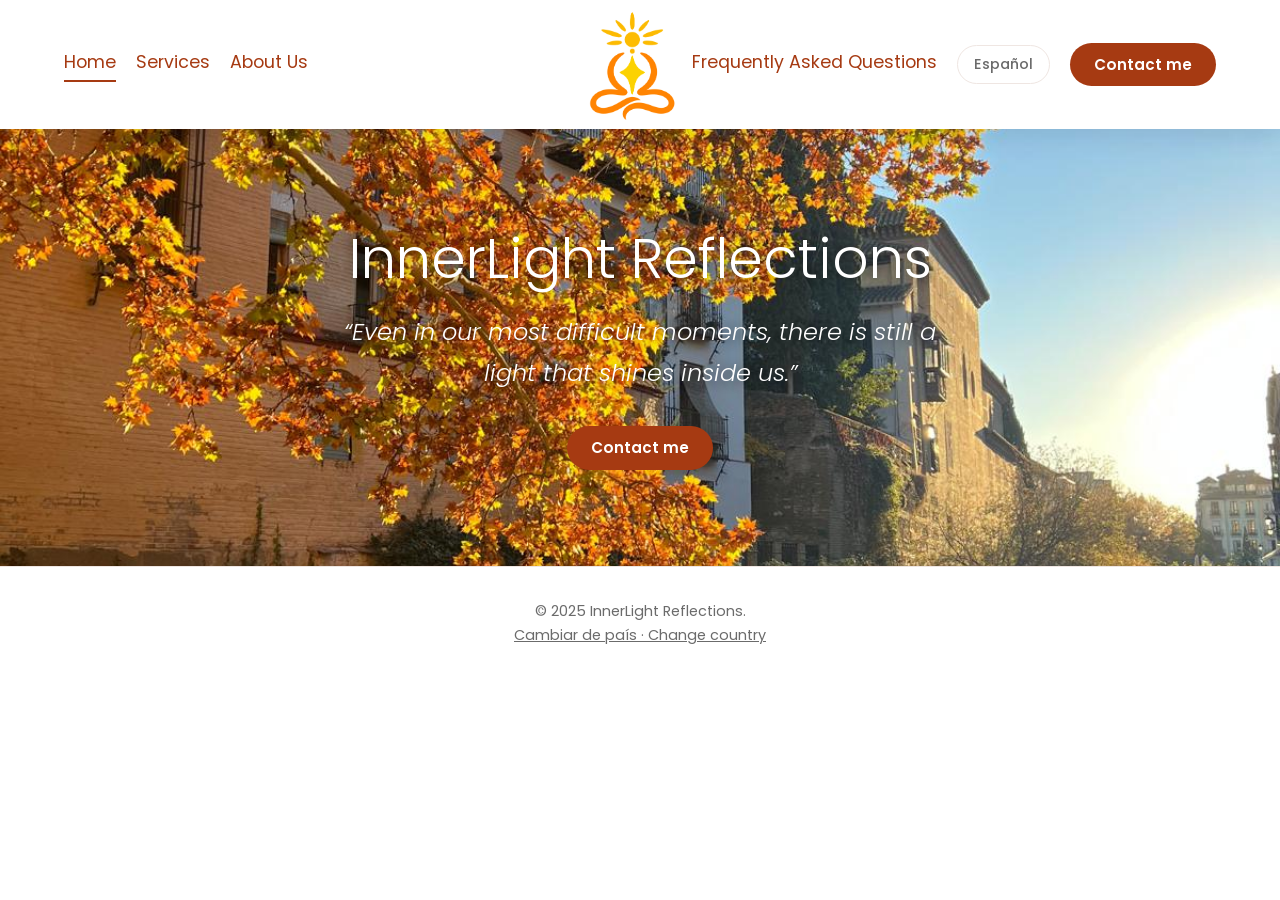
<file: España/index.html>
<!DOCTYPE html>
<html lang="es">
<head>
  <meta charset="UTF-8" />
  <meta name="viewport" content="width=device-width, initial-scale=1.0" />
  <title>Inicio - InnerLight Reflections</title>

  <link rel="icon" type="image/png" href="../img/Logo_kristine.png">
  <link rel="preconnect" href="https://fonts.googleapis.com">
  <link rel="preconnect" href="https://fonts.gstatic.com" crossorigin>
  <link href="https://fonts.googleapis.com/css2?family=Poppins:ital,wght@0,300;0,400;0,500;0,600;1,300&display=swap" rel="stylesheet">
  <link rel="stylesheet" href="../Estilo.css" />

  <script src="../Animaciones.js" defer></script>
  <script src="../idiomas.js" defer></script>
</head>

<body>

<!-- Cabecera (igual en todas las páginas): menú a la izquierda, logo en el centro, acciones a la derecha -->
<header class="site-header">
  <div class="header-grid">
    <a class="logo" href="index.html">
      <img src="../img/Logo_kristine.png" alt="InnerLight Reflections Logo" />
    </a>

    <!-- Botón de tres barras (solo se ve en móvil y tablet) -->
    <button type="button" class="menu-toggle" aria-label="Abrir menú" aria-expanded="false" aria-controls="menu-panel">
      <span></span><span></span><span></span>
    </button>

    <!-- Menú: en ordenador va en la cabecera; en móvil es un panel que se desliza desde la derecha -->
    <div class="menu-panel" id="menu-panel">
      <nav class="nav nav-left">
      <a href="index.html" aria-current="page" data-key="navInicio">Inicio</a>
      <a href="servicios.html" data-key="navServ">Servicios</a>
      <a href="nosotros.html" data-key="navEquipo">Nuestro Equipo</a>
    </nav>

      <nav class="nav nav-right">
      <a href="preguntas.html" data-key="navPreguntas">Preguntas Frecuentes</a>
      <button type="button" id="lang-toggle" class="btn-idioma">English</button>
      <a href="contacto.html" class="btn" data-key="heroBoton">Ponte en contacto</a>
    </nav>
    </div>
    <div class="menu-overlay"></div>
  </div>
</header>

<!-- Portada -->
<section class="hero-banner" style="background-image: url('../img/fondo8.jpeg');">
  <div class="container">
    <h1 data-key="heroTitulo">InnerLight Reflections</h1>
    <p class="frase" data-key="heroFrase">“Incluso en nuestros momentos más difíciles, aún hay una luz que brilla dentro de nosotros.”</p>
    <a href="contacto.html" class="btn" data-key="heroBoton">Ponte en contacto</a>
  </div>
</section>


<footer>
  <p data-key="footer">© 2025 InnerLight Reflections.</p>
  <p><a href="../index.html">Cambiar de país · Change country</a></p>
</footer>

</body>
</html>
</file>
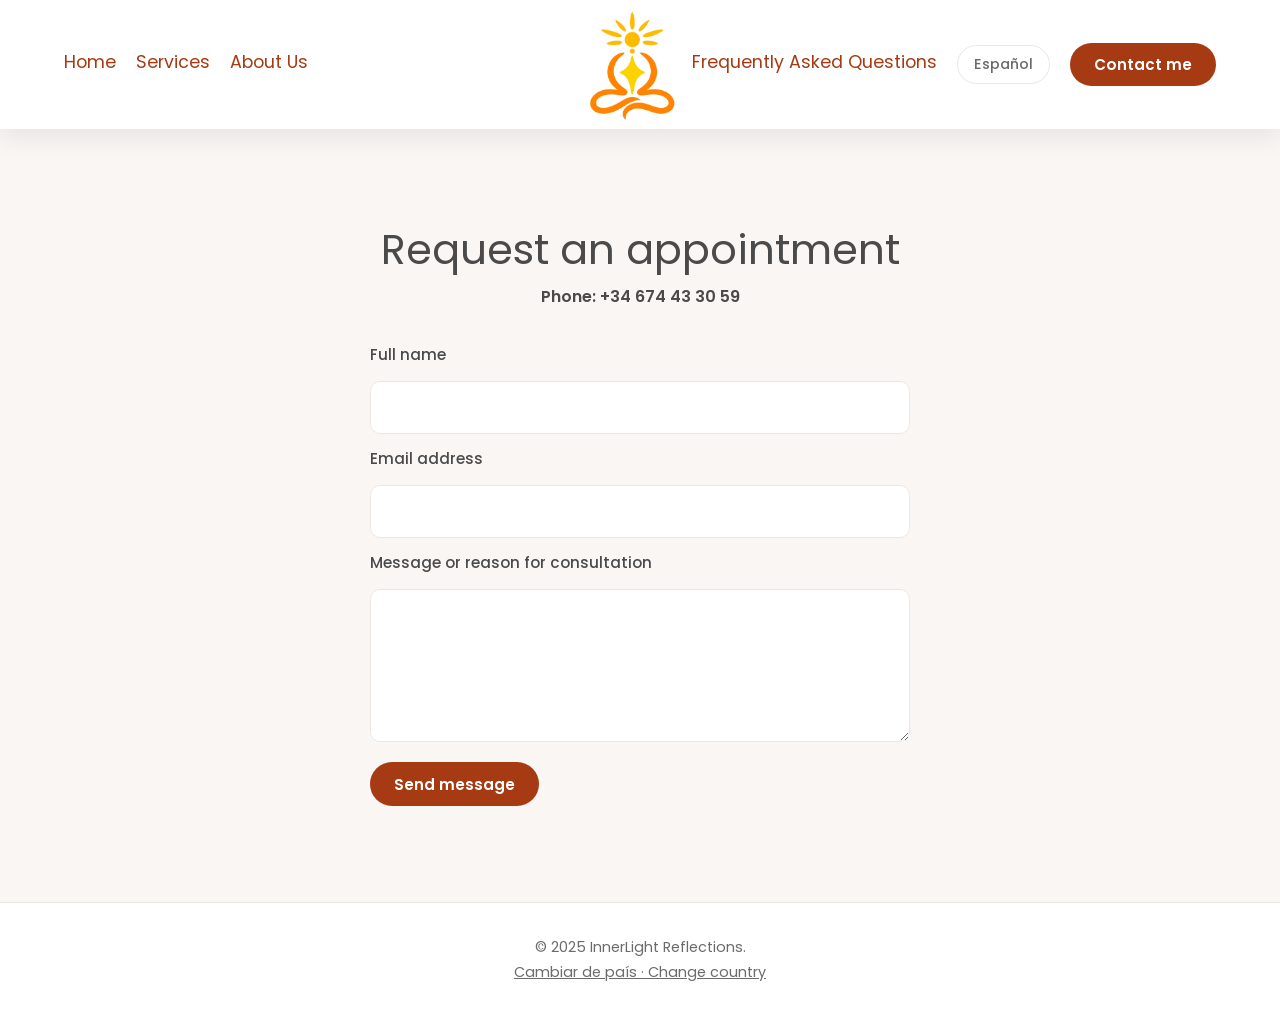
<file: España/contacto.html>
<!DOCTYPE html>
<html lang="es">
<head>
  <meta charset="UTF-8" />
  <meta name="viewport" content="width=device-width, initial-scale=1.0" />
  <title>Contacto - InnerLight Reflections</title>

  <link rel="icon" type="image/png" href="../img/Logo_kristine.png">
  <link rel="preconnect" href="https://fonts.googleapis.com">
  <link rel="preconnect" href="https://fonts.gstatic.com" crossorigin>
  <link href="https://fonts.googleapis.com/css2?family=Poppins:ital,wght@0,300;0,400;0,500;0,600;1,300&display=swap" rel="stylesheet">
  <link rel="stylesheet" href="../Estilo.css" />

  <script src="../Animaciones.js" defer></script>
  <script src="../idiomas.js" defer></script>
</head>

<body>

<!-- Cabecera (igual en todas las páginas): menú a la izquierda, logo en el centro, acciones a la derecha -->
<header class="site-header">
  <div class="header-grid">
    <a class="logo" href="index.html">
      <img src="../img/Logo_kristine.png" alt="InnerLight Reflections Logo" />
    </a>

    <!-- Botón de tres barras (solo se ve en móvil y tablet) -->
    <button type="button" class="menu-toggle" aria-label="Abrir menú" aria-expanded="false" aria-controls="menu-panel">
      <span></span><span></span><span></span>
    </button>

    <!-- Menú: en ordenador va en la cabecera; en móvil es un panel que se desliza desde la derecha -->
    <div class="menu-panel" id="menu-panel">
      <nav class="nav nav-left">
      <a href="index.html" data-key="navInicio">Inicio</a>
      <a href="servicios.html" data-key="navServ">Servicios</a>
      <a href="nosotros.html" data-key="navEquipo">Nuestro Equipo</a>
    </nav>

      <nav class="nav nav-right">
      <a href="preguntas.html" data-key="navPreguntas">Preguntas Frecuentes</a>
      <button type="button" id="lang-toggle" class="btn-idioma">English</button>
      <a href="contacto.html" class="btn" data-key="heroBoton">Ponte en contacto</a>
    </nav>
    </div>
    <div class="menu-overlay"></div>
  </div>
</header>

<main>
<!-- Contacto -->
<section id="contacto" class="contacto">
  <div class="container">
    <h2 data-key="formTitulo">Solicita una cita</h2>
    <p class="telefono" data-key="heroTelefono">Teléfono: +34 674 43 30 59</p>

    <form action="https://formspree.io/f/xanbgzky" method="POST">
      <label for="nombre" data-key="formNombre">Nombre completo</label>
      <input type="text" id="nombre" name="nombre" required />

      <label for="email" data-key="formCorreo">Correo electrónico</label>
      <input type="email" id="email" name="email" required />

      <label for="mensaje" data-key="formMensaje">Mensaje o motivo de consulta</label>
      <textarea id="mensaje" name="mensaje" rows="5" required></textarea>

      <button type="submit" class="btn" data-key="formEnviar">Enviar mensaje</button>
    </form>
  </div>
</section>
</main>

<footer>
  <p data-key="footer">© 2025 InnerLight Reflections.</p>
  <p><a href="../index.html">Cambiar de país · Change country</a></p>
</footer>

</body>
</html>
</file>
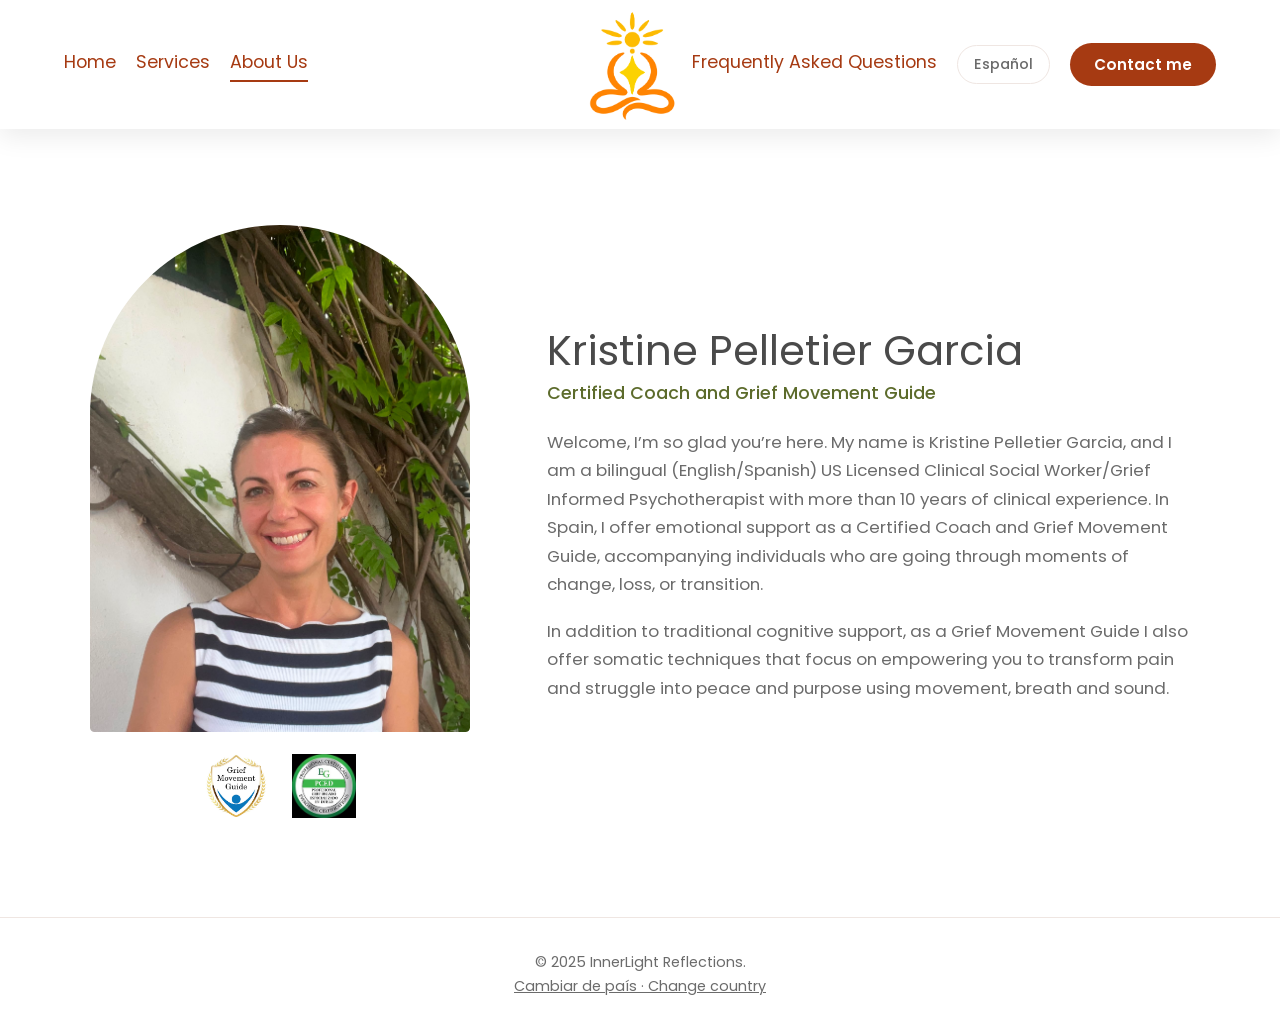
<file: España/nosotros.html>
<!DOCTYPE html>
<html lang="es">
<head>
  <meta charset="UTF-8" />
  <meta name="viewport" content="width=device-width, initial-scale=1.0" />
  <title>Nuestro Equipo - InnerLight Reflections</title>

  <link rel="icon" type="image/png" href="../img/Logo_kristine.png">
  <link rel="preconnect" href="https://fonts.googleapis.com">
  <link rel="preconnect" href="https://fonts.gstatic.com" crossorigin>
  <link href="https://fonts.googleapis.com/css2?family=Poppins:ital,wght@0,300;0,400;0,500;0,600;1,300&display=swap" rel="stylesheet">
  <link rel="stylesheet" href="../Estilo.css" />

  <script src="../Animaciones.js" defer></script>
  <script src="../idiomas.js" defer></script>
</head>

<body>

<!-- Cabecera (igual en todas las páginas): menú a la izquierda, logo en el centro, acciones a la derecha -->
<header class="site-header">
  <div class="header-grid">
    <a class="logo" href="index.html">
      <img src="../img/Logo_kristine.png" alt="InnerLight Reflections Logo" />
    </a>

    <!-- Botón de tres barras (solo se ve en móvil y tablet) -->
    <button type="button" class="menu-toggle" aria-label="Abrir menú" aria-expanded="false" aria-controls="menu-panel">
      <span></span><span></span><span></span>
    </button>

    <!-- Menú: en ordenador va en la cabecera; en móvil es un panel que se desliza desde la derecha -->
    <div class="menu-panel" id="menu-panel">
      <nav class="nav nav-left">
      <a href="index.html" data-key="navInicio">Inicio</a>
      <a href="servicios.html" data-key="navServ">Servicios</a>
      <a href="nosotros.html" aria-current="page" data-key="navEquipo">Nuestro Equipo</a>
    </nav>

      <nav class="nav nav-right">
      <a href="preguntas.html" data-key="navPreguntas">Preguntas Frecuentes</a>
      <button type="button" id="lang-toggle" class="btn-idioma">English</button>
      <a href="contacto.html" class="btn" data-key="heroBoton">Ponte en contacto</a>
    </nav>
    </div>
    <div class="menu-overlay"></div>
  </div>
</header>

<main>
<!-- Presentación -->
<section class="bienvenida">
  <div class="container bienvenida-grid">

    <div class="foto">
      <img src="../img/Kristine3.jpeg" alt="Kristine Pelletier Garcia" class="animate-slide-right" />
      <div class="logos">
        <img src="../img2/logo_movement.jpeg" alt="Logo Grief Movement">
        <img src="../img2/profesional_certificado_espanol.jpeg" alt="Profesional certificado">
      </div>
    </div>

    <div class="texto">
      <h2 data-key="bienvenidaTitulo">Kristine Pelletier Garcia</h2>
      <h3 data-key="bienvenidaSubtitulo">Coach Certificado y Guía de Movimiento para el Duelo</h3>
      <p class="animate-slide-left" data-key="bienvenidaP1">
        Bienvenido/a, me alegra mucho que estés aquí. Mi nombre es Kristine Pelletier Garcia y soy trabajadora social clínica licenciada en Estados Unidos y psicoterapeuta especializada en duelo, bilingüe en inglés y español, con más de 10 años de experiencia clínica. En España, ofrezco acompañamiento emocional como Coach Certificada y Guía de Movimiento para el Duelo, acompañando a personas que atraviesan momentos de cambio, pérdida o transición.
      </p>
      <p class="animate-slide-left" data-key="bienvenidaP2">
        Además del apoyo cognitivo tradicional, como Guía de Movimiento para el Duelo también ofrezco técnicas somáticas que se enfocan en ayudarte a transformar el dolor y la dificultad en paz y propósito mediante el movimiento, la respiración y el sonido.
      </p>
    </div>

  </div>
</section>
</main>

<footer>
  <p data-key="footer">© 2025 InnerLight Reflections.</p>
  <p><a href="../index.html">Cambiar de país · Change country</a></p>
</footer>

</body>
</html>
</file>
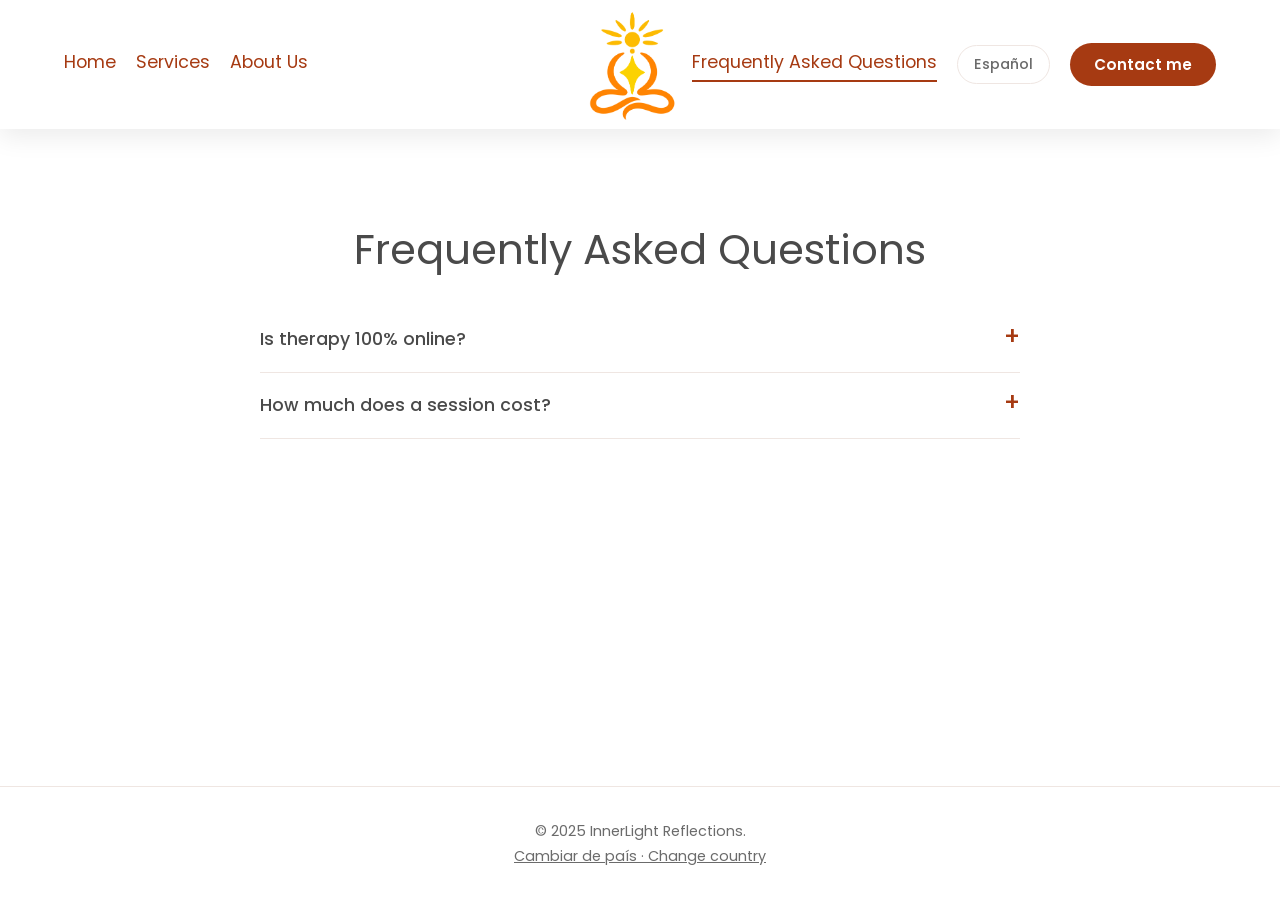
<file: España/preguntas.html>
<!DOCTYPE html>
<html lang="es">
<head>
  <meta charset="UTF-8" />
  <meta name="viewport" content="width=device-width, initial-scale=1.0" />
  <title>Preguntas Frecuentes - InnerLight Reflections</title>

  <link rel="icon" type="image/png" href="../img/Logo_kristine.png">
  <link rel="preconnect" href="https://fonts.googleapis.com">
  <link rel="preconnect" href="https://fonts.gstatic.com" crossorigin>
  <link href="https://fonts.googleapis.com/css2?family=Poppins:ital,wght@0,300;0,400;0,500;0,600;1,300&display=swap" rel="stylesheet">
  <link rel="stylesheet" href="../Estilo.css" />

  <script src="../Animaciones.js" defer></script>
  <script src="../idiomas.js" defer></script>
</head>

<body>

<!-- Cabecera (igual en todas las páginas): menú a la izquierda, logo en el centro, acciones a la derecha -->
<header class="site-header">
  <div class="header-grid">
    <a class="logo" href="index.html">
      <img src="../img/Logo_kristine.png" alt="InnerLight Reflections Logo" />
    </a>

    <!-- Botón de tres barras (solo se ve en móvil y tablet) -->
    <button type="button" class="menu-toggle" aria-label="Abrir menú" aria-expanded="false" aria-controls="menu-panel">
      <span></span><span></span><span></span>
    </button>

    <!-- Menú: en ordenador va en la cabecera; en móvil es un panel que se desliza desde la derecha -->
    <div class="menu-panel" id="menu-panel">
      <nav class="nav nav-left">
      <a href="index.html" data-key="navInicio">Inicio</a>
      <a href="servicios.html" data-key="navServ">Servicios</a>
      <a href="nosotros.html" data-key="navEquipo">Nuestro Equipo</a>
    </nav>

      <nav class="nav nav-right">
      <a href="preguntas.html" aria-current="page" data-key="navPreguntas">Preguntas Frecuentes</a>
      <button type="button" id="lang-toggle" class="btn-idioma">English</button>
      <a href="contacto.html" class="btn" data-key="heroBoton">Ponte en contacto</a>
    </nav>
    </div>
    <div class="menu-overlay"></div>
  </div>
</header>

<main>
<!-- Preguntas frecuentes -->
<section id="faq" class="faq">
  <div class="container">
    <h2 data-key="faqTitulo">Preguntas Frecuentes</h2>

    <details>
      <summary class="animate-slide-up" data-key="faq1Q">¿La terapia es 100 % online?</summary>
      <p class="animate-slide-right" data-key="faq1A">
        La mayoría de mis sesiones las realizo online; sin embargo, si estás interesado/a en tener una sesión presencial, por favor contáctame para hablar sobre las opciones disponibles.
      </p>
    </details>

    <details>
      <summary class="animate-slide-up" data-key="faq2Q">¿Cuánto cuesta una sesión?</summary>
      <p class="animate-slide-right" data-key="faq2A">
        Actualmente, cobro 60€ por sesión.
      </p>
    </details>
  </div>
</section>
</main>

<footer>
  <p data-key="footer">© 2025 InnerLight Reflections.</p>
  <p><a href="../index.html">Cambiar de país · Change country</a></p>
</footer>

</body>
</html>
</file>
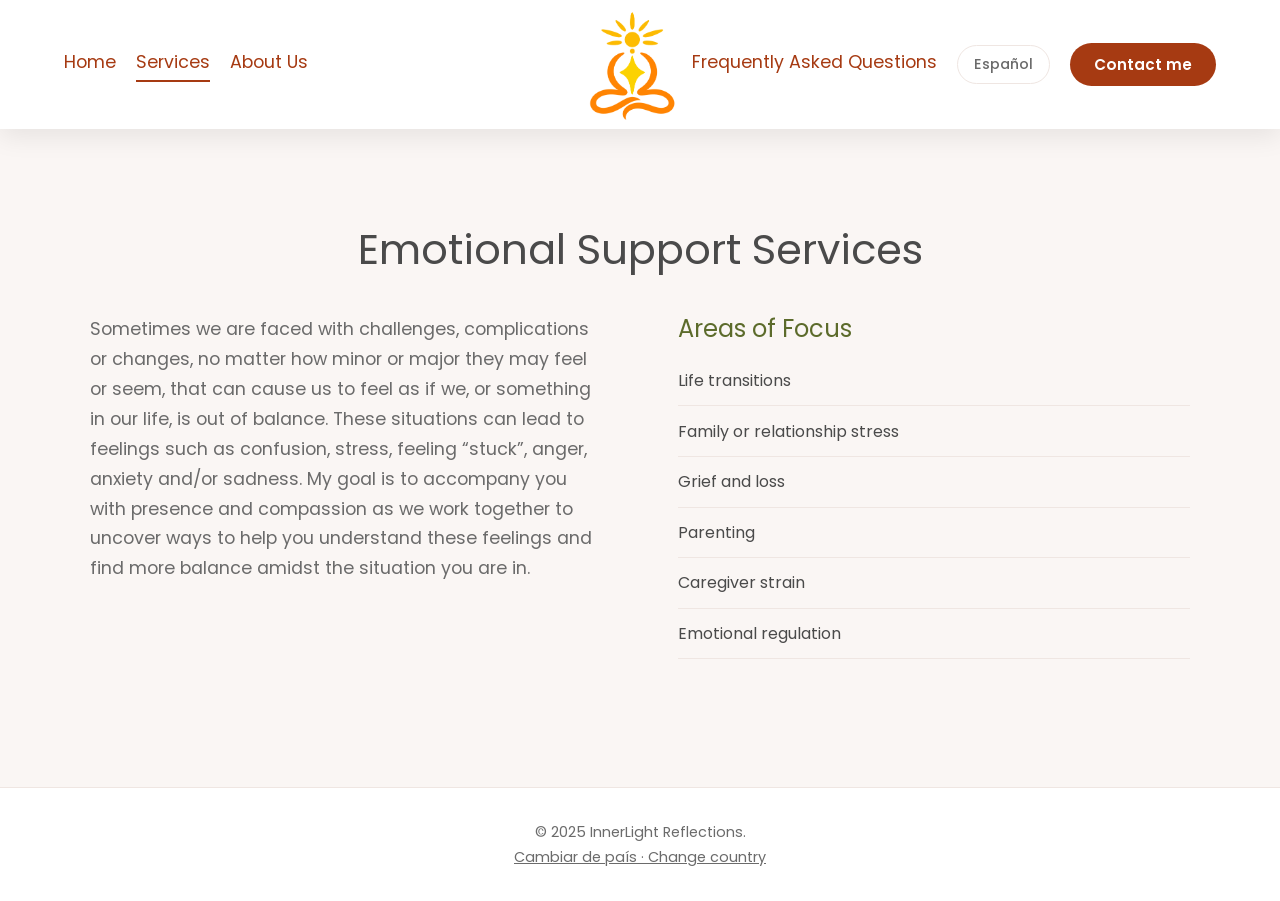
<file: España/servicios.html>
<!DOCTYPE html>
<html lang="es">
<head>
  <meta charset="UTF-8" />
  <meta name="viewport" content="width=device-width, initial-scale=1.0" />
  <title>Servicios - InnerLight Reflections</title>

  <link rel="icon" type="image/png" href="../img/Logo_kristine.png">
  <link rel="preconnect" href="https://fonts.googleapis.com">
  <link rel="preconnect" href="https://fonts.gstatic.com" crossorigin>
  <link href="https://fonts.googleapis.com/css2?family=Poppins:ital,wght@0,300;0,400;0,500;0,600;1,300&display=swap" rel="stylesheet">
  <link rel="stylesheet" href="../Estilo.css" />

  <script src="../Animaciones.js" defer></script>
  <script src="../idiomas.js" defer></script>
</head>

<body>

<!-- Cabecera (igual en todas las páginas): menú a la izquierda, logo en el centro, acciones a la derecha -->
<header class="site-header">
  <div class="header-grid">
    <a class="logo" href="index.html">
      <img src="../img/Logo_kristine.png" alt="InnerLight Reflections Logo" />
    </a>

    <!-- Botón de tres barras (solo se ve en móvil y tablet) -->
    <button type="button" class="menu-toggle" aria-label="Abrir menú" aria-expanded="false" aria-controls="menu-panel">
      <span></span><span></span><span></span>
    </button>

    <!-- Menú: en ordenador va en la cabecera; en móvil es un panel que se desliza desde la derecha -->
    <div class="menu-panel" id="menu-panel">
      <nav class="nav nav-left">
      <a href="index.html" data-key="navInicio">Inicio</a>
      <a href="servicios.html" aria-current="page" data-key="navServ">Servicios</a>
      <a href="nosotros.html" data-key="navEquipo">Nuestro Equipo</a>
    </nav>

      <nav class="nav nav-right">
      <a href="preguntas.html" data-key="navPreguntas">Preguntas Frecuentes</a>
      <button type="button" id="lang-toggle" class="btn-idioma">English</button>
      <a href="contacto.html" class="btn" data-key="heroBoton">Ponte en contacto</a>
    </nav>
    </div>
    <div class="menu-overlay"></div>
  </div>
</header>

<main>
<!-- Servicios -->
<section id="services" class="servicios">
  <div class="container">
    <h2 class="titulo-pagina" data-key="navServicios">Servicios de Apoyo Emocional</h2>

    <div class="servicios-grid">
      <p class="intro" data-key="serviciosIntro">
        A veces nos encontramos con desafíos, complicaciones o cambios —por pequeños o grandes que puedan parecer o sentirse— que pueden hacernos sentir que nosotros, o algún aspecto de nuestra vida, está fuera de equilibrio. Estas situaciones pueden generar emociones como confusión, estrés, sensación de estar “atascado”, ira, ansiedad y/o tristeza. Mi objetivo es acompañarte con presencia y compasión mientras trabajamos juntos para descubrir maneras que te ayuden a comprender estas emociones y encontrar mayor equilibrio en medio de la situación en la que te encuentras.
      </p>

      <div class="lista">
        <h3 data-key="serviciosTitulo">Áreas de Enfoque</h3>
        <ul>
          <li class="animate-slide-left" data-key="serv1">Transiciones de vida</li>
          <li class="animate-slide-left" data-key="serv2">Estrés familiar o de pareja</li>
          <li class="animate-slide-left" data-key="serv3">Duelo y pérdida</li>
          <li class="animate-slide-left" data-key="serv4">Crianza</li>
          <li class="animate-slide-left" data-key="serv5">Sobrecarga del cuidador</li>
          <li class="animate-slide-left" data-key="serv6">Regulación emocional</li>
        </ul>
      </div>
    </div>
  </div>
</section>
</main>

<footer>
  <p data-key="footer">© 2025 InnerLight Reflections.</p>
  <p><a href="../index.html">Cambiar de país · Change country</a></p>
</footer>

</body>
</html>
</file>
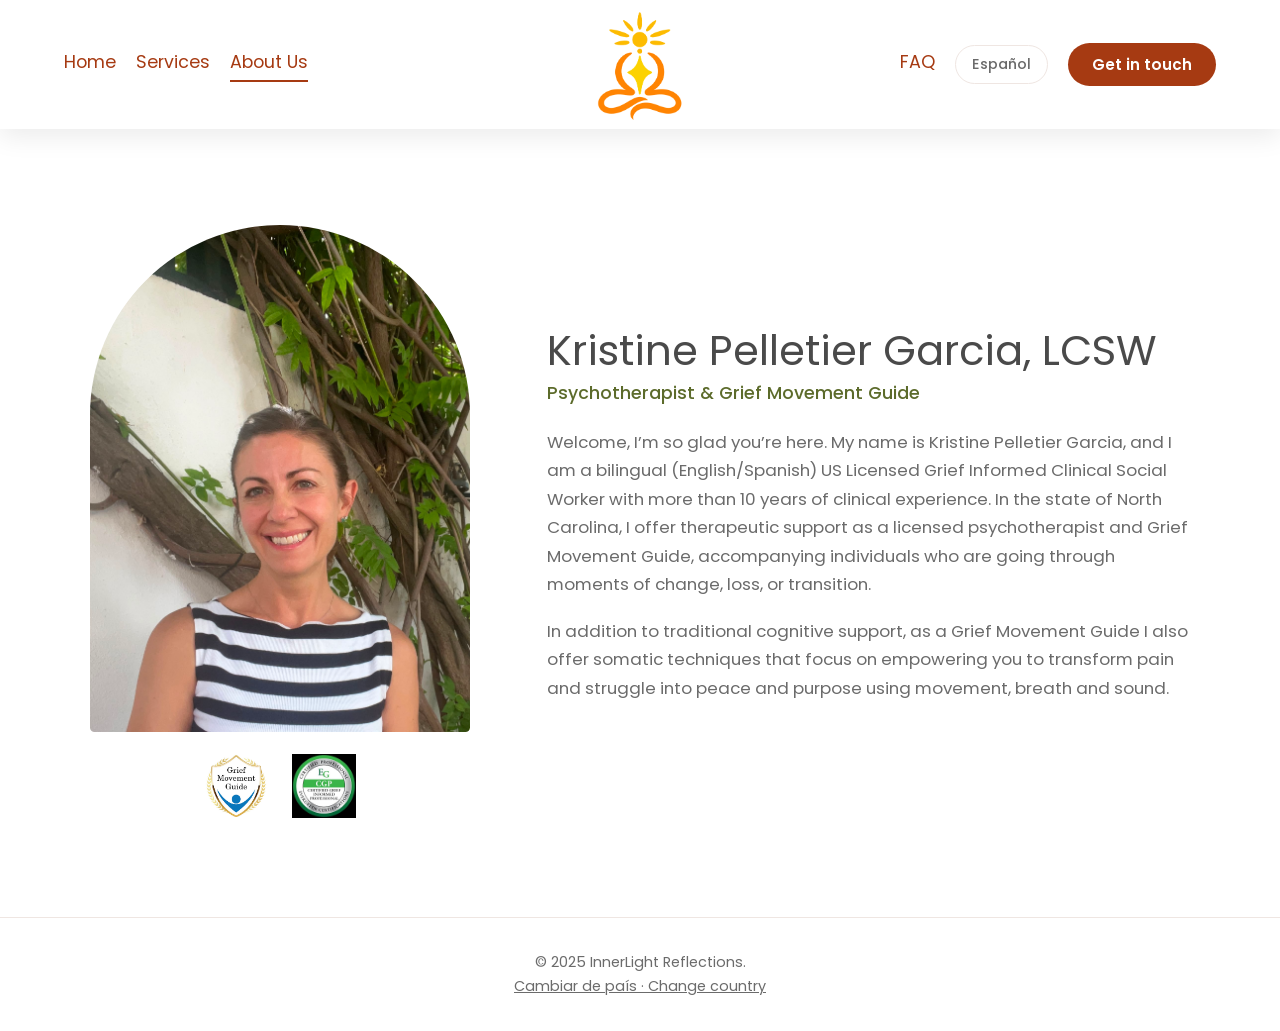
<file: USA/about_us.html>
<!DOCTYPE html>
<html lang="en">
<head>
  <meta charset="UTF-8" />
  <meta name="viewport" content="width=device-width, initial-scale=1.0" />
  <title>About Us - InnerLight Reflections</title>

  <link rel="icon" type="image/png" href="../img/Logo_kristine.png">
  <link rel="preconnect" href="https://fonts.googleapis.com">
  <link rel="preconnect" href="https://fonts.gstatic.com" crossorigin>
  <link href="https://fonts.googleapis.com/css2?family=Poppins:ital,wght@0,300;0,400;0,500;0,600;1,300&display=swap" rel="stylesheet">
  <link rel="stylesheet" href="../Estilo.css" />

  <script src="../Animaciones.js" defer></script>
  <script src="../idiomas.js" defer></script>
</head>

<body>

<!-- Cabecera (igual en todas las páginas): menú a la izquierda, logo en el centro, acciones a la derecha -->
<header class="site-header">
  <div class="header-grid">
    <a class="logo" href="home.html">
      <img src="../img/Logo_kristine.png" alt="InnerLight Reflections Logo" />
    </a>

    <!-- Botón de tres barras (solo se ve en móvil y tablet) -->
    <button type="button" class="menu-toggle" aria-label="Open menu" aria-expanded="false" aria-controls="menu-panel">
      <span></span><span></span><span></span>
    </button>

    <!-- Menú: en ordenador va en la cabecera; en móvil es un panel que se desliza desde la derecha -->
    <div class="menu-panel" id="menu-panel">
      <nav class="nav nav-left">
      <a href="home.html" data-key="navInicio">Home</a>
      <a href="services.html" data-key="navServ">Services</a>
      <a href="about_us.html" aria-current="page" data-key="navEquipo">About Us</a>
    </nav>

      <nav class="nav nav-right">
      <a href="fqa.html" data-key="usaPreguntas">FAQ</a>
      <button type="button" id="lang-toggle" class="btn-idioma">Español</button>
      <a href="contac.html" class="btn" data-key="usaHeroBoton">Get in touch</a>
    </nav>
    </div>
    <div class="menu-overlay"></div>
  </div>
</header>

<main>
<!-- About -->
<section class="bienvenida">
  <div class="container bienvenida-grid">

    <div class="foto">
      <img src="../img/Kristine3.jpeg" alt="Kristine Pelletier Garcia" class="animate-slide-right" />
      <div class="logos">
        <img src="../img2/logo_movement.jpeg" alt="Grief Movement logo">
        <img src="../img2/profesional_certificado_ingles.jpeg" alt="Certified professional">
      </div>
    </div>

    <div class="texto">
      <h2 data-key="usaBienvenidaTitulo">Kristine Pelletier Garcia, LCSW</h2>
      <h3 data-key="usaBienvenidaSubtitulo">Psychotherapist &amp; Grief Movement Guide</h3>
      <p class="animate-slide-left" data-key="usaBienvenidaP1">
        Welcome, I’m so glad you’re here. My name is Kristine Pelletier Garcia, and I am a bilingual (English/Spanish) US Licensed Grief Informed Clinical Social Worker with more than 10 years of clinical experience. In the state of North Carolina, I offer therapeutic support as a licensed psychotherapist and Grief Movement Guide, accompanying individuals who are going through moments of change, loss, or transition.
      </p>
      <p class="animate-slide-left" data-key="usaBienvenidaP2">
        In addition to traditional cognitive support, as a Grief Movement Guide I also offer somatic techniques that focus on empowering you to transform pain and struggle into peace and purpose using movement, breath and sound.
      </p>
    </div>

  </div>
</section>
</main>

<footer>
  <p data-key="usaFooter">© 2025 InnerLight Reflections.</p>
  <p><a href="../index.html">Cambiar de país · Change country</a></p>
</footer>

</body>
</html>
</file>
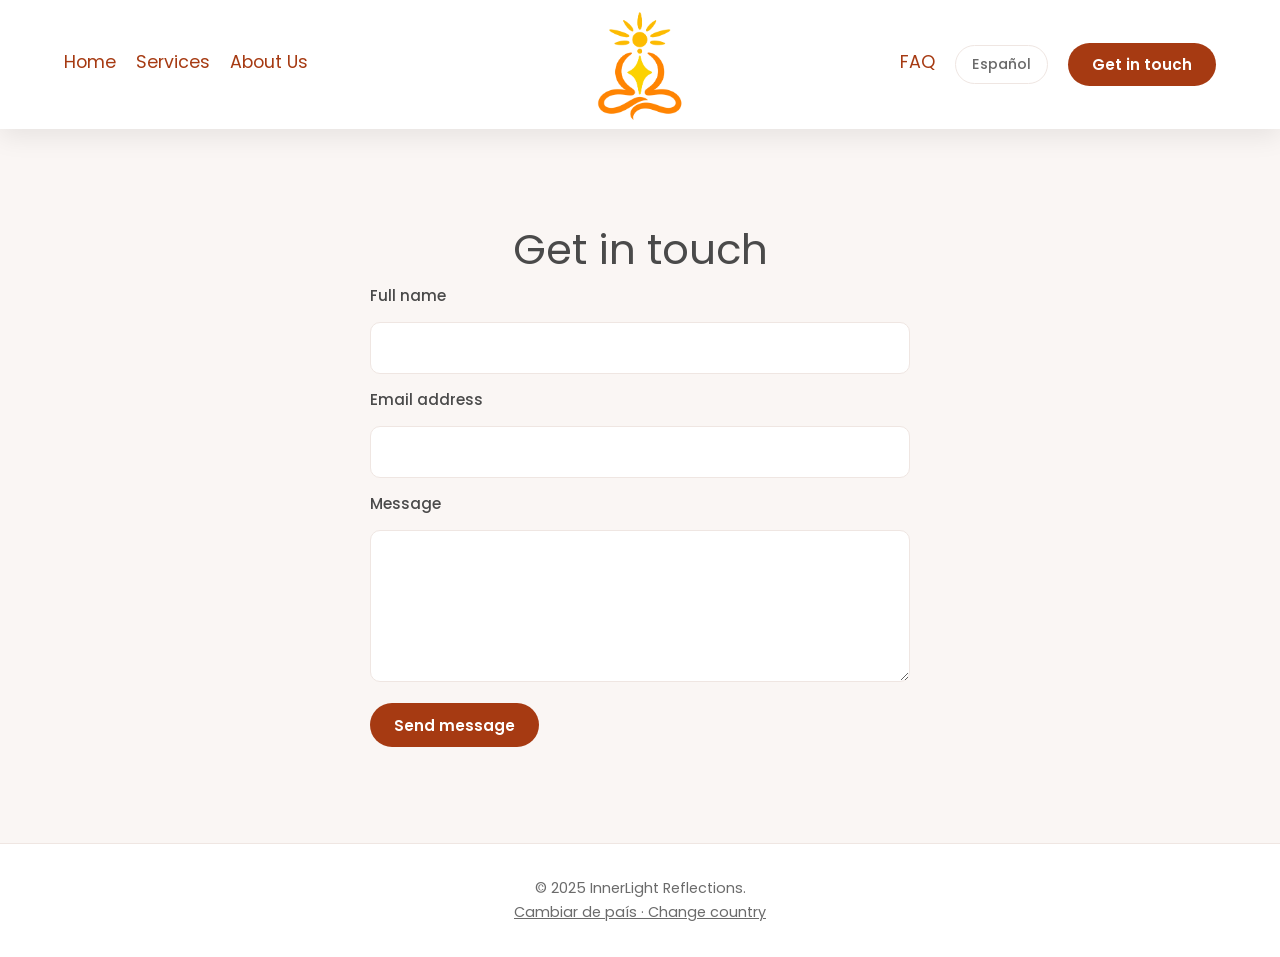
<file: USA/contac.html>
<!DOCTYPE html>
<html lang="en">
<head>
  <meta charset="UTF-8" />
  <meta name="viewport" content="width=device-width, initial-scale=1.0" />
  <title>Contact - InnerLight Reflections</title>

  <link rel="icon" type="image/png" href="../img/Logo_kristine.png">
  <link rel="preconnect" href="https://fonts.googleapis.com">
  <link rel="preconnect" href="https://fonts.gstatic.com" crossorigin>
  <link href="https://fonts.googleapis.com/css2?family=Poppins:ital,wght@0,300;0,400;0,500;0,600;1,300&display=swap" rel="stylesheet">
  <link rel="stylesheet" href="../Estilo.css" />

  <script src="../Animaciones.js" defer></script>
  <script src="../idiomas.js" defer></script>
</head>

<body>

<!-- Cabecera (igual en todas las páginas): menú a la izquierda, logo en el centro, acciones a la derecha -->
<header class="site-header">
  <div class="header-grid">
    <a class="logo" href="home.html">
      <img src="../img/Logo_kristine.png" alt="InnerLight Reflections Logo" />
    </a>

    <!-- Botón de tres barras (solo se ve en móvil y tablet) -->
    <button type="button" class="menu-toggle" aria-label="Open menu" aria-expanded="false" aria-controls="menu-panel">
      <span></span><span></span><span></span>
    </button>

    <!-- Menú: en ordenador va en la cabecera; en móvil es un panel que se desliza desde la derecha -->
    <div class="menu-panel" id="menu-panel">
      <nav class="nav nav-left">
      <a href="home.html" data-key="navInicio">Home</a>
      <a href="services.html" data-key="navServ">Services</a>
      <a href="about_us.html" data-key="navEquipo">About Us</a>
    </nav>

      <nav class="nav nav-right">
      <a href="fqa.html" data-key="usaPreguntas">FAQ</a>
      <button type="button" id="lang-toggle" class="btn-idioma">Español</button>
      <a href="contac.html" class="btn" data-key="usaHeroBoton">Get in touch</a>
    </nav>
    </div>
    <div class="menu-overlay"></div>
  </div>
</header>

<main>
<!-- Contact -->
<section id="contact" class="contacto">
  <div class="container">
    <h2 data-key="usaFormTitulo">Get in touch</h2>

    <form action="https://formspree.io/f/xanbgzky" method="POST">
      <label for="name" data-key="usaFormNombre">Full name</label>
      <input type="text" id="name" name="name" required />

      <label for="email" data-key="usaFormCorreo">Email address</label>
      <input type="email" id="email" name="email" required />

      <label for="message" data-key="usaFormMensaje">Message</label>
      <textarea id="message" name="message" rows="5" required></textarea>

      <button type="submit" class="btn" data-key="usaFormEnviar">Send message</button>
    </form>
  </div>
</section>
</main>

<footer>
  <p data-key="usaFooter">© 2025 InnerLight Reflections.</p>
  <p><a href="../index.html">Cambiar de país · Change country</a></p>
</footer>

</body>
</html>
</file>
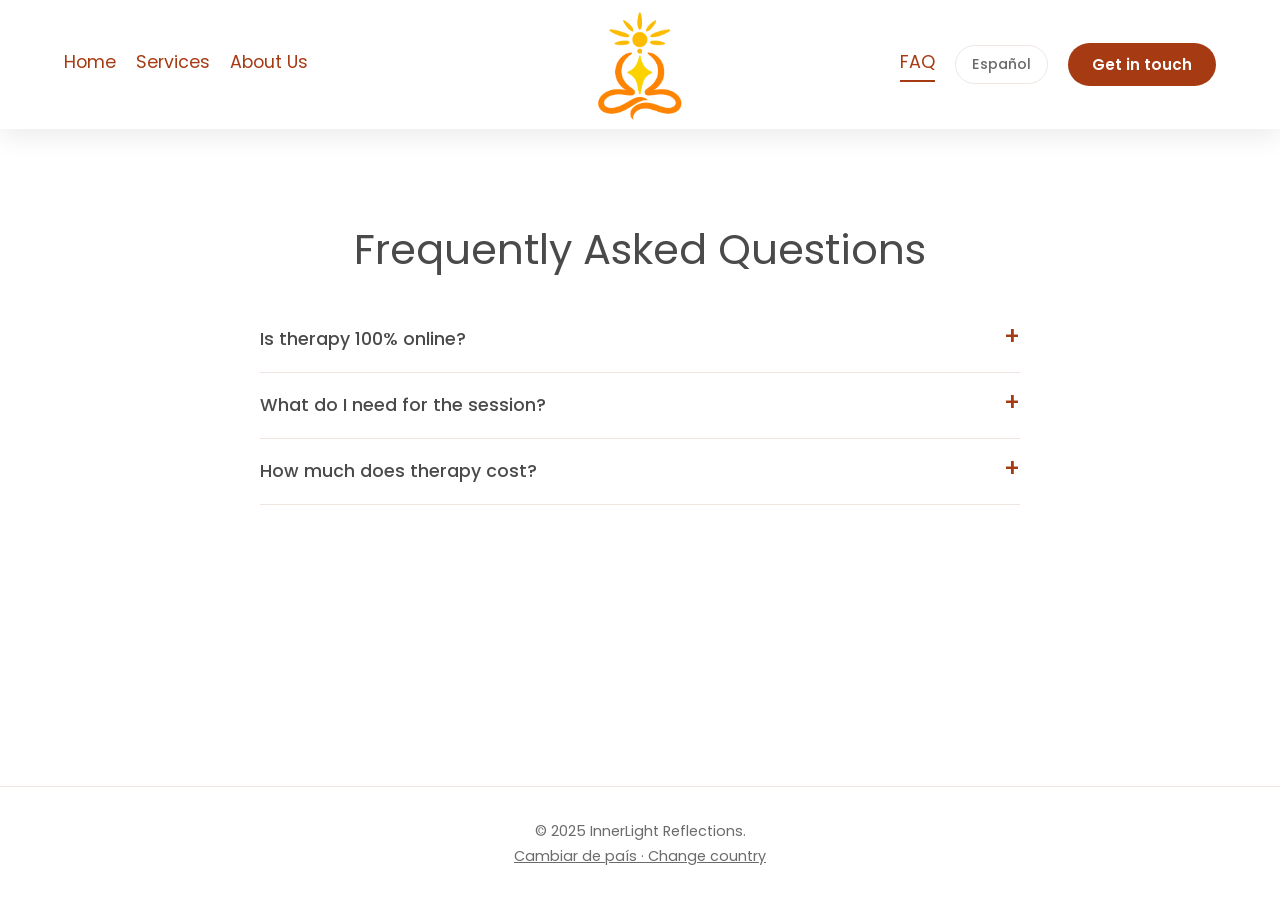
<file: USA/fqa.html>
<!DOCTYPE html>
<html lang="en">
<head>
  <meta charset="UTF-8" />
  <meta name="viewport" content="width=device-width, initial-scale=1.0" />
  <title>FAQ - InnerLight Reflections</title>

  <link rel="icon" type="image/png" href="../img/Logo_kristine.png">
  <link rel="preconnect" href="https://fonts.googleapis.com">
  <link rel="preconnect" href="https://fonts.gstatic.com" crossorigin>
  <link href="https://fonts.googleapis.com/css2?family=Poppins:ital,wght@0,300;0,400;0,500;0,600;1,300&display=swap" rel="stylesheet">
  <link rel="stylesheet" href="../Estilo.css" />

  <script src="../Animaciones.js" defer></script>
  <script src="../idiomas.js" defer></script>
</head>

<body>

<!-- Cabecera (igual en todas las páginas): menú a la izquierda, logo en el centro, acciones a la derecha -->
<header class="site-header">
  <div class="header-grid">
    <a class="logo" href="home.html">
      <img src="../img/Logo_kristine.png" alt="InnerLight Reflections Logo" />
    </a>

    <!-- Botón de tres barras (solo se ve en móvil y tablet) -->
    <button type="button" class="menu-toggle" aria-label="Open menu" aria-expanded="false" aria-controls="menu-panel">
      <span></span><span></span><span></span>
    </button>

    <!-- Menú: en ordenador va en la cabecera; en móvil es un panel que se desliza desde la derecha -->
    <div class="menu-panel" id="menu-panel">
      <nav class="nav nav-left">
      <a href="home.html" data-key="navInicio">Home</a>
      <a href="services.html" data-key="navServ">Services</a>
      <a href="about_us.html" data-key="navEquipo">About Us</a>
    </nav>

      <nav class="nav nav-right">
      <a href="fqa.html" aria-current="page" data-key="usaPreguntas">FAQ</a>
      <button type="button" id="lang-toggle" class="btn-idioma">Español</button>
      <a href="contac.html" class="btn" data-key="usaHeroBoton">Get in touch</a>
    </nav>
    </div>
    <div class="menu-overlay"></div>
  </div>
</header>

<main>
<!-- FAQ -->
<section id="faq" class="faq">
  <div class="container">
    <h2 data-key="usaFaqTitulo">Frequently Asked Questions</h2>

    <details>
      <summary class="animate-slide-up" data-key="usaFaq1Q">Is therapy 100% online?</summary>
      <p class="animate-slide-right" data-key="usaFaq1A">
        Yes. No matter where you are in North Carolina, we meet via video call in a safe and private space.
      </p>
    </details>

    <details>
      <summary class="animate-slide-up" data-key="usaFaq2Q">What do I need for the session?</summary>
      <p class="animate-slide-right" data-key="usaFaq2A">
        You only need a device with a camera and microphone, a good internet connection, and a quiet space where you feel comfortable.
      </p>
    </details>

    <details>
      <summary class="animate-slide-up" data-key="usaFaq3Q">How much does therapy cost?</summary>
      <p class="animate-slide-right" data-key="usaFaq3A">
        The cost of therapy varies depending on your needs. While I do not accept insurance, I offer sliding scale rates when needed. Please contact me directly for more information.
      </p>
    </details>
  </div>
</section>
</main>

<footer>
  <p data-key="usaFooter">© 2025 InnerLight Reflections.</p>
  <p><a href="../index.html">Cambiar de país · Change country</a></p>
</footer>

</body>
</html>
</file>
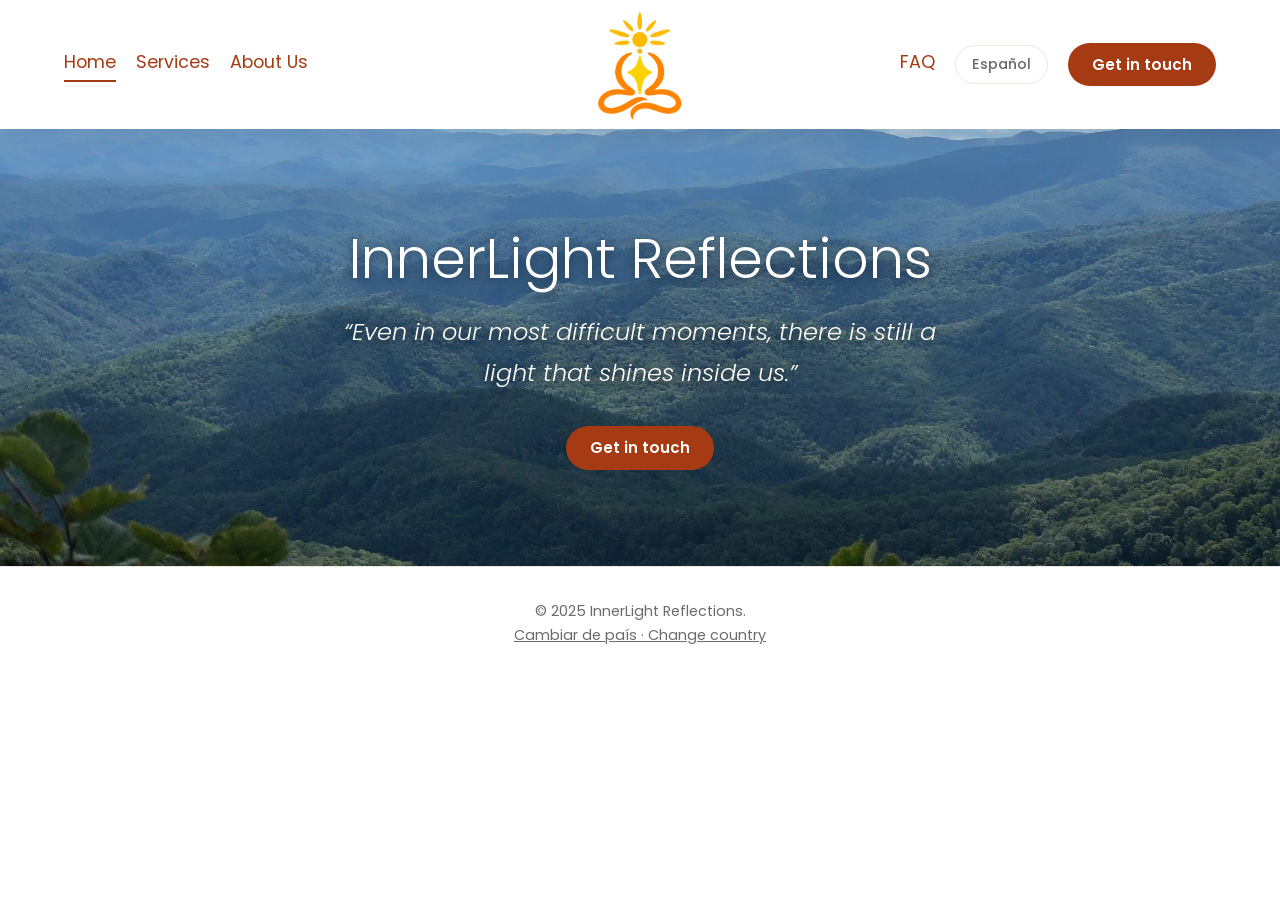
<file: USA/home.html>
<!DOCTYPE html>
<html lang="en">
<head>
  <meta charset="UTF-8" />
  <meta name="viewport" content="width=device-width, initial-scale=1.0" />
  <title>Home - InnerLight Reflections</title>

  <link rel="icon" type="image/png" href="../img/Logo_kristine.png">
  <link rel="preconnect" href="https://fonts.googleapis.com">
  <link rel="preconnect" href="https://fonts.gstatic.com" crossorigin>
  <link href="https://fonts.googleapis.com/css2?family=Poppins:ital,wght@0,300;0,400;0,500;0,600;1,300&display=swap" rel="stylesheet">
  <link rel="stylesheet" href="../Estilo.css" />

  <script src="../Animaciones.js" defer></script>
  <script src="../idiomas.js" defer></script>
</head>

<body>

<!-- Cabecera (igual en todas las páginas): menú a la izquierda, logo en el centro, acciones a la derecha -->
<header class="site-header">
  <div class="header-grid">
    <a class="logo" href="home.html">
      <img src="../img/Logo_kristine.png" alt="InnerLight Reflections Logo" />
    </a>

    <!-- Botón de tres barras (solo se ve en móvil y tablet) -->
    <button type="button" class="menu-toggle" aria-label="Open menu" aria-expanded="false" aria-controls="menu-panel">
      <span></span><span></span><span></span>
    </button>

    <!-- Menú: en ordenador va en la cabecera; en móvil es un panel que se desliza desde la derecha -->
    <div class="menu-panel" id="menu-panel">
      <nav class="nav nav-left">
      <a href="home.html" aria-current="page" data-key="navInicio">Home</a>
      <a href="services.html" data-key="navServ">Services</a>
      <a href="about_us.html" data-key="navEquipo">About Us</a>
    </nav>

      <nav class="nav nav-right">
      <a href="fqa.html" data-key="usaPreguntas">FAQ</a>
      <button type="button" id="lang-toggle" class="btn-idioma">Español</button>
      <a href="contac.html" class="btn" data-key="usaHeroBoton">Get in touch</a>
    </nav>
    </div>
    <div class="menu-overlay"></div>
  </div>
</header>

<!-- Hero -->
<section class="hero-banner" style="background-image: url('../img/fondo5.jpg');">
  <div class="container">
    <h1 data-key="usaHeroTitulo">InnerLight Reflections</h1>
    <p class="frase" data-key="usaHeroFrase">“Even in our most difficult moments, there is still a light that shines inside us.”</p>
    <a href="contac.html" class="btn" data-key="usaHeroBoton">Get in touch</a>
  </div>
</section>


<footer>
  <p data-key="usaFooter">© 2025 InnerLight Reflections.</p>
  <p><a href="../index.html">Cambiar de país · Change country</a></p>
</footer>

</body>
</html>
</file>
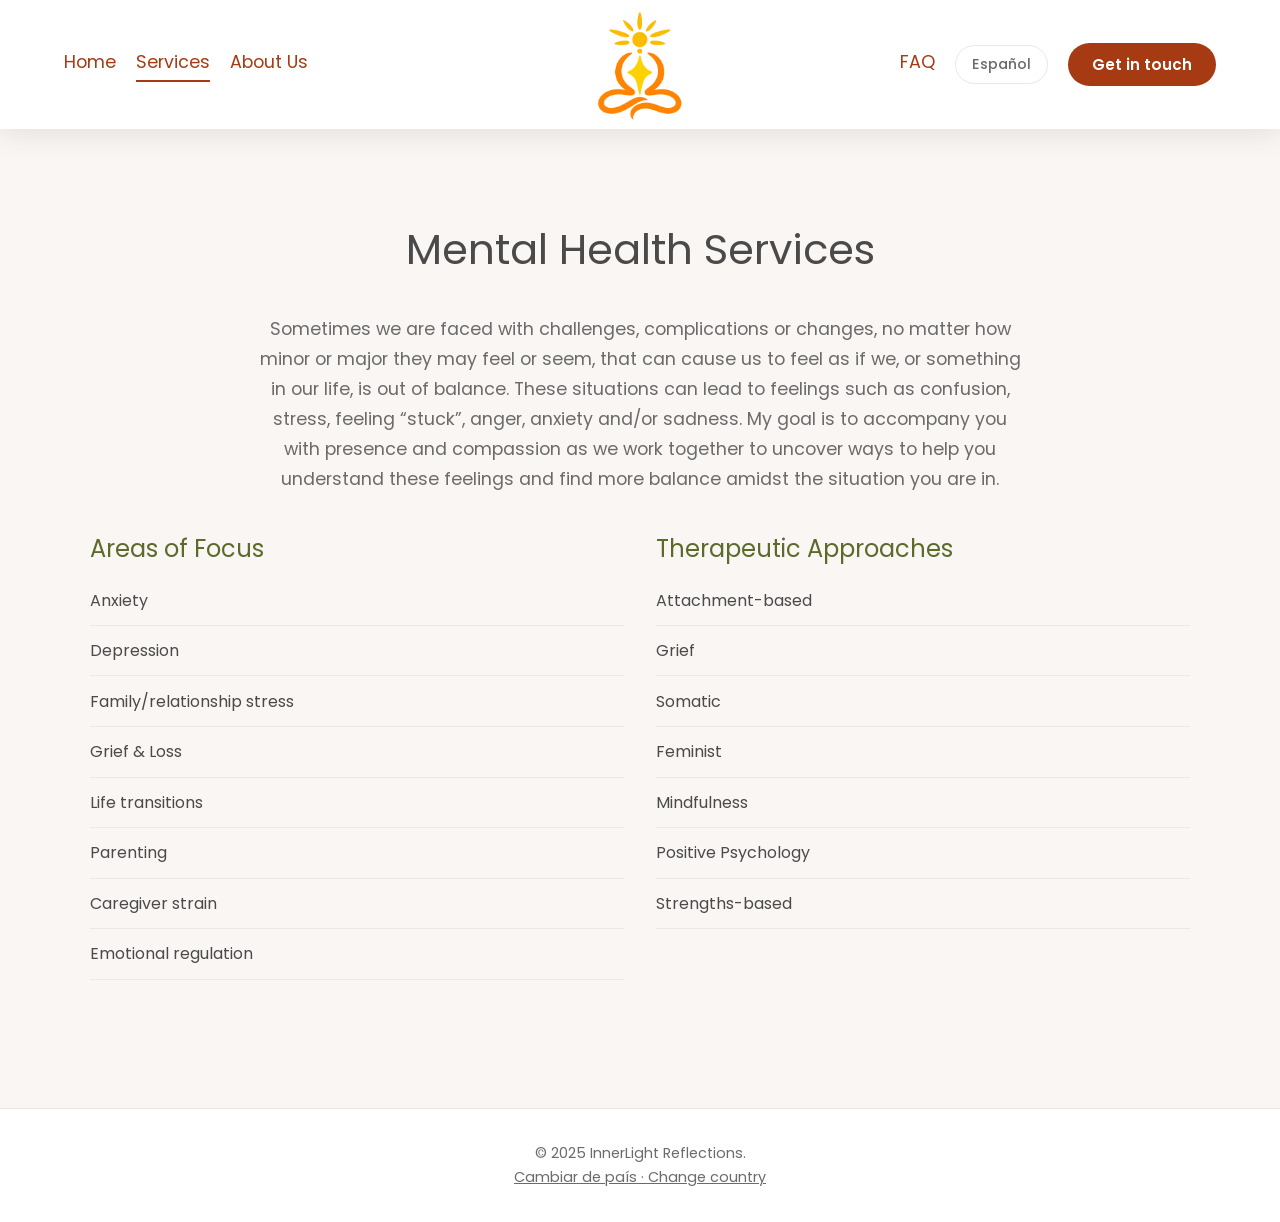
<file: USA/services.html>
<!DOCTYPE html>
<html lang="en">
<head>
  <meta charset="UTF-8" />
  <meta name="viewport" content="width=device-width, initial-scale=1.0" />
  <title>Services - InnerLight Reflections</title>

  <link rel="icon" type="image/png" href="../img/Logo_kristine.png">
  <link rel="preconnect" href="https://fonts.googleapis.com">
  <link rel="preconnect" href="https://fonts.gstatic.com" crossorigin>
  <link href="https://fonts.googleapis.com/css2?family=Poppins:ital,wght@0,300;0,400;0,500;0,600;1,300&display=swap" rel="stylesheet">
  <link rel="stylesheet" href="../Estilo.css" />

  <script src="../Animaciones.js" defer></script>
  <script src="../idiomas.js" defer></script>
</head>

<body>

<!-- Cabecera (igual en todas las páginas): menú a la izquierda, logo en el centro, acciones a la derecha -->
<header class="site-header">
  <div class="header-grid">
    <a class="logo" href="home.html">
      <img src="../img/Logo_kristine.png" alt="InnerLight Reflections Logo" />
    </a>

    <!-- Botón de tres barras (solo se ve en móvil y tablet) -->
    <button type="button" class="menu-toggle" aria-label="Open menu" aria-expanded="false" aria-controls="menu-panel">
      <span></span><span></span><span></span>
    </button>

    <!-- Menú: en ordenador va en la cabecera; en móvil es un panel que se desliza desde la derecha -->
    <div class="menu-panel" id="menu-panel">
      <nav class="nav nav-left">
      <a href="home.html" data-key="navInicio">Home</a>
      <a href="services.html" aria-current="page" data-key="navServ">Services</a>
      <a href="about_us.html" data-key="navEquipo">About Us</a>
    </nav>

      <nav class="nav nav-right">
      <a href="fqa.html" data-key="usaPreguntas">FAQ</a>
      <button type="button" id="lang-toggle" class="btn-idioma">Español</button>
      <a href="contac.html" class="btn" data-key="usaHeroBoton">Get in touch</a>
    </nav>
    </div>
    <div class="menu-overlay"></div>
  </div>
</header>

<main>
<!-- Services -->
<section id="services" class="servicios">
  <div class="container">
    <h2 class="titulo-pagina" data-key="usaServicios">Mental Health Services</h2>

    <p class="intro" data-key="usaServiciosIntro">
      Sometimes we are faced with challenges, complications or changes, no matter how minor or major they may feel or seem, that can cause us to feel as if we, or something in our life, is out of balance. These situations can lead to feelings such as confusion, stress, feeling “stuck”, anger, anxiety and/or sadness. My goal is to accompany you with presence and compassion as we work together to uncover ways to help you understand these feelings and find more balance amidst the situation you are in.
    </p>

    <div class="listas-dobles">
      <div class="lista">
        <h3 data-key="usaAreasTitulo">Areas of Focus</h3>
        <ul>
          <li class="animate-slide-left" data-key="usaArea1">Anxiety</li>
          <li class="animate-slide-left" data-key="usaArea2">Depression</li>
          <li class="animate-slide-left" data-key="usaArea3">Family/relationship stress</li>
          <li class="animate-slide-left" data-key="usaArea4">Grief &amp; Loss</li>
          <li class="animate-slide-left" data-key="usaArea5">Life transitions</li>
          <li class="animate-slide-left" data-key="usaArea6">Parenting</li>
          <li class="animate-slide-left" data-key="usaArea7">Caregiver strain</li>
          <li class="animate-slide-left" data-key="serv6">Emotional regulation</li>
        </ul>
      </div>

      <div class="lista">
        <h3 data-key="usaMetodosTitulo">Therapeutic Approaches</h3>
        <ul>
          <li class="animate-slide-right" data-key="usaMetodo1">Attachment-based</li>
          <li class="animate-slide-right" data-key="usaMetodo2">Grief</li>
          <li class="animate-slide-right" data-key="usaMetodo3">Somatic</li>
          <li class="animate-slide-right" data-key="usaMetodo4">Feminist</li>
          <li class="animate-slide-right" data-key="usaMetodo5">Mindfulness</li>
          <li class="animate-slide-right" data-key="usaMetodo6">Positive Psychology</li>
          <li class="animate-slide-right" data-key="usaMetodo7">Strengths-based</li>
        </ul>
      </div>
    </div>
  </div>
</section>
</main>

<footer>
  <p data-key="usaFooter">© 2025 InnerLight Reflections.</p>
  <p><a href="../index.html">Cambiar de país · Change country</a></p>
</footer>

</body>
</html>
</file>
<file: Estilo.css>
/* ============ BASE ============ */
:root {
  --ink: #4A4A4A;
  --muted: #6B6B6B;
  --line: #EFE6E2;
  --mist: #FAF6F4;
  --teal: #A63A12;
  --olive: #5C6B2B;
  --teal-dark: #7F2A0C;
  --gold: #F6B8C0;
  --serif: 'Poppins', system-ui, sans-serif;
  --sans: 'Poppins', system-ui, sans-serif;
}

* { margin: 0; padding: 0; box-sizing: border-box; }
html { scroll-behavior: smooth; }

body {
  font-family: var(--sans);
  color: var(--ink);
  background: #fff;
  line-height: 1.7;
  min-height: 100vh;
  display: flex;
  flex-direction: column;
}
main { flex: 1; }

img { max-width: 100%; display: block; }
section[id] { scroll-margin-top: 90px; }

.container { width: 90%; max-width: 1100px; margin: 0 auto; }

h1, h2, h3 { font-family: var(--serif); font-weight: 400; line-height: 1.2; }
h2 { font-size: clamp(1.9rem, 3.5vw, 2.6rem); }

:focus-visible { outline: 3px solid var(--teal); outline-offset: 3px; }

/* ============ BOTONES ============ */
.btn {
  display: inline-block;
  background: var(--teal);
  color: #fff !important;
  padding: 0.65rem 1.5rem;
  border: none;
  border-radius: 999px;
  font: 600 0.95rem var(--sans);
  text-decoration: none;
  cursor: pointer;
  transition: background 0.25s ease;
}
.btn:hover { background: var(--teal-dark); }

.btn-idioma,
#lang-toggle {
  background: transparent;
  border: 1px solid var(--line);
  color: var(--muted);
  padding: 0.5rem 1rem;
  border-radius: 999px;
  font: 500 0.9rem var(--sans);
  cursor: pointer;
  transition: border-color 0.25s ease, color 0.25s ease;
}
.btn-idioma:hover,
#lang-toggle:hover { border-color: var(--teal); color: var(--teal); background: transparent; }

/* (USA) botones antiguos */
.btn-orange { margin-left: 1rem; }
.btn-orange-wide {
  display: block;
  width: 250px;
  margin: 0 auto;
  text-align: center;
  padding: 0.75rem 1rem;
}
.botones { display: flex; justify-content: center; gap: 10px; }

/* ============ CABECERA ============ */
/* España: logo centrado (.site-header) · USA: logo + menú (.main-header) */
.site-header,
.main-header {
  background: #fff;
  box-shadow: 0 8px 24px rgba(0, 0, 0, 0.08);
  position: sticky;
  top: 0;
  z-index: 50;
}
.main-header { padding: 0.6rem 0; }

.header-grid {
  width: 90%;
  max-width: 1100px;
  margin: 0 auto;
  display: grid;
  grid-template-columns: 1fr auto 1fr;
  align-items: center;
  gap: 1.5rem;
  padding: 0.6rem 0;
}
.header-flex {
  display: flex;
  align-items: center;
  justify-content: space-between;
  gap: 1.5rem;
}

.logo img { height: 110px; width: auto; }

.nav,
.nav-menu { display: flex; align-items: center; gap: 1.75rem; }
.nav-left { justify-content: flex-start; }
.nav-right { justify-content: flex-end; }

.nav a:not(.btn),
.nav-menu a:not(.btn) {
  color: var(--teal);
  text-decoration: none;
  font-weight: 400;
  font-size: 1.1rem;
  padding-bottom: 2px;
  border-bottom: 2px solid transparent;
  transition: color 0.2s ease, border-color 0.2s ease;
}
.nav a:not(.btn):hover,
.nav-menu a:not(.btn):hover { color: var(--olive); border-color: var(--olive); }
.nav a[aria-current="page"]:not(.btn) { border-color: var(--teal); }

/* ============ HERO ============ */
.hero {
  text-align: center;
  padding: clamp(2.5rem, 6vw, 4.5rem) 1rem clamp(3.5rem, 8vw, 6rem);
  background: #fff;
}
.ilustraciones {
  display: grid;
  grid-template-columns: repeat(3, 1fr);
  gap: clamp(0.5rem, 3vw, 3rem);
  align-items: center;
  max-width: 1000px;
  margin: 0 auto clamp(1.5rem, 4vw, 3rem);
}
.ilustraciones img { width: 100%; height: auto; }
.hero h1 {
  font-size: clamp(2rem, 5vw, 3.5rem);
  font-weight: 300;
  color: #7A7A7A;
}
.hero .frase {
  font-style: italic;
  font-weight: 300;
  font-size: clamp(1.1rem, 2.4vw, 1.5rem);
  color: var(--muted);
  max-width: 34ch;
  margin: 1.5rem auto 0;
  padding-top: 1.5rem;
  border-top: 3px solid var(--gold);
  width: fit-content;
}

/* Portada con imagen de fondo (la usan las dos versiones) */
.hero-banner {
  background-position: center;
  background-size: cover;
  background-repeat: no-repeat;
  padding: clamp(4rem, 9vw, 6rem) 1rem;
  text-align: center;
  color: #fff;
}
.hero-banner h1 {
  font-size: clamp(2rem, 5vw, 3.5rem);
  font-weight: 300;
  color: #fff;
  text-shadow: 0 2px 12px rgba(0, 0, 0, 0.45);
}
.hero-banner p,
.hero-banner .frase {
  font-style: italic;
  font-weight: 300;
  font-size: clamp(1.1rem, 2.4vw, 1.5rem);
  max-width: 40ch;
  margin: 1.25rem auto 0;
  color: #fff;
  text-shadow: 0 2px 12px rgba(0, 0, 0, 0.45);
}

.hero-banner .btn { margin-top: 2rem; }
.hero-banner.pantalla-completa {
  min-height: 100vh;
  display: flex;
  align-items: center;
  justify-content: center;
}

/* ============ BIENVENIDA ============ */
.bienvenida { padding: clamp(3.5rem, 8vw, 6rem) 0; }
.bienvenida-grid {
  display: grid;
  grid-template-columns: minmax(0, 380px) 1fr;
  gap: clamp(2rem, 6vw, 5rem);
  align-items: center;
}
.foto > img {
  width: 100%;
  aspect-ratio: 3 / 4;
  object-fit: cover;
  border-radius: 999px 999px 24px 24px;
}
.logos {
  display: flex;
  justify-content: center;
  align-items: center;
  gap: 1.5rem;
  margin-top: 1.25rem;
}
.logos img { width: 64px; height: auto; object-fit: contain; }

.bienvenida h2 { margin-bottom: 0.4rem; }
.bienvenida h3 {
  font-family: var(--sans);
  font-size: 1.1rem;
  font-weight: 500;
  color: var(--olive);
  margin-bottom: 1.5rem;
}
.bienvenida .texto p {
  color: var(--muted);
  font-size: 1.05rem;
  max-width: 62ch;
  margin-bottom: 1.1rem;
}

/* (USA) estructura antigua de la bienvenida: .row > .imagen + .texto */
.bienvenida .row {
  width: 90%;
  max-width: 1100px;
  margin: 0 auto;
  display: flex;
  align-items: center;
  flex-wrap: wrap;
  gap: clamp(2rem, 6vw, 4rem);
}
.bienvenida .titulo-centro { flex-basis: 100%; text-align: center; }
.bienvenida .imagen { flex: 1 1 280px; max-width: 380px; margin: 0 auto; }
.bienvenida .imagen img {
  width: 100%;
  aspect-ratio: 3 / 4;
  object-fit: cover;
  border-radius: 999px 999px 24px 24px;
}
.bienvenida .row .texto { flex: 1 1 320px; }

/* ============ SERVICIOS ============ */
.servicios { background: var(--mist); padding: clamp(3.5rem, 8vw, 6rem) 0; }
.servicios-grid {
  display: grid;
  grid-template-columns: 1fr 1fr;
  gap: clamp(2rem, 6vw, 5rem);
  align-items: start;
}
.servicios .intro { font-size: 1.1rem; color: var(--muted); max-width: 52ch; }
.titulo-pagina { text-align: center; margin-bottom: 2.5rem; }
.servicios .container > .intro { max-width: 70ch; margin: 0 auto 2.5rem; text-align: center; }
.lista h3 { font-size: 1.5rem; margin-bottom: 0.75rem; color: var(--olive); }
.lista ul { list-style: none; margin-bottom: 2rem; }
.lista li { padding: 0.7rem 0; border-bottom: 1px solid var(--line); }
.listas-dobles { display: grid; grid-template-columns: 1fr 1fr; gap: 2rem; }

/* (USA) listas de áreas de enfoque */
#focus-methods {
  background: var(--mist);
  padding: clamp(3.5rem, 8vw, 6rem) 1rem;
  text-align: center;
}
.treatment-lists,
.treatment-lists-alt {
  display: flex;
  justify-content: center;
  align-items: flex-start;
  flex-wrap: wrap;
  gap: clamp(1.5rem, 4vw, 3rem);
  max-width: 1100px;
  margin: 2rem auto 0;
}
.frase-hero,
.frase-hero2,
.frase-hero-alt {
  flex: 1 1 300px;
  max-width: 420px;
  text-align: left;
  color: var(--muted);
  font-size: 1.05rem;
}
.list-container,
.list-container-alt {
  flex: 2 1 320px;
  max-width: 650px;
  padding: 0;
  background: none;
  box-shadow: none;
}
.list-container h3,
.list-container-alt h3 {
  font-family: var(--sans);
  font-size: 1.5rem;
  font-weight: 400;
  margin-bottom: 0.75rem;
  text-align: left;
  color: var(--olive);
}
.list-container ul,
.list-container-alt ul { list-style: none; text-align: left; font-size: 1.05rem; color: var(--ink); }
.list-container li,
.list-container-alt li { padding: 0.7rem 0; border-bottom: 1px solid var(--line); }
.lists-wrapper,
.lists-wrapper-alt { display: flex; justify-content: space-between; gap: 2rem; }
.list { flex: 1; }

/* ============ FAQ ============ */
.faq { padding: clamp(3.5rem, 8vw, 6rem) 0; }
.faq h2 { text-align: center; margin-bottom: 2rem; }
.faq .container { max-width: 760px; }
details { border-bottom: 1px solid var(--line); padding: 1.1rem 0; }
summary {
  font-weight: 500;
  font-size: 1.1rem;
  cursor: pointer;
  list-style: none;
  display: flex;
  justify-content: space-between;
  gap: 1rem;
}
summary::-webkit-details-marker { display: none; }
summary::after { content: '+'; color: var(--teal); font-size: 1.5rem; line-height: 1; }
details[open] summary::after { content: '\2013'; }
details p { margin-top: 0.8rem; color: var(--muted); }

/* ============ CONTACTO ============ */
.contacto,
.formulario-contacto { background: var(--mist); padding: clamp(3.5rem, 8vw, 6rem) 0; }
.contacto h2,
.formulario-contacto h2 { text-align: center; margin-bottom: 0.5rem; }
.contacto .telefono { text-align: center; font-weight: 600; margin-bottom: 2rem; }
form {
  max-width: 540px;
  margin: 0 auto;
  display: flex;
  flex-direction: column;
  gap: 0.8rem;
}
label { font-weight: 500; font-size: 0.95rem; }
input, select, textarea {
  width: 100%;
  padding: 0.8rem 1rem;
  border: 1px solid var(--line);
  border-radius: 10px;
  font: 1rem var(--sans);
  background: #fff;
}
form .btn { align-self: flex-start; margin-top: 0.5rem; }

/* (USA) barra de llamada a la acción inferior */
.cta-bottom { background: var(--teal); text-align: center; padding: 0.8rem; }
.cta-bottom a { color: #fff; font-weight: 600; text-decoration: none; }

/* ============ PIE ============ */
footer a { color: inherit; }
footer {
  text-align: center;
  padding: 2rem 1rem;
  font-size: 0.9rem;
  color: var(--muted);
  border-top: 1px solid var(--line);
}

/* ============ ANIMACIONES (las activa Animaciones.js) ============ */
.animate-slide-up, .animate-slide-left, .animate-slide-right {
  opacity: 0;
  transition: opacity 0.7s ease, transform 0.7s ease;
}
.animate-slide-up { transform: translateY(40px); }
.animate-slide-left { transform: translateX(-40px); }
.animate-slide-right { transform: translateX(40px); }
.animate-slide-up.active, .animate-slide-left.active, .animate-slide-right.active {
  opacity: 1;
  transform: none;
}

/* ============ POPUP DE PAÍS ============ */
#country-popup {
  position: fixed;
  inset: 0;
  background: rgba(31, 41, 51, 0.55);
  display: flex;
  justify-content: center;
  align-items: center;
  z-index: 99999;
  backdrop-filter: blur(3px);
}
#country-popup .popup-content {
  background: #fff;
  padding: 2rem 2.5rem;
  border-radius: 16px;
  text-align: center;
  max-width: 420px;
  width: 90%;
}
#country-popup h2,
#country-popup h3 { font-size: 1.25rem; margin-bottom: 0.4rem; }
#country-popup p { color: var(--muted); margin-bottom: 1rem; }
#country-popup .button-row { display: flex; justify-content: center; gap: 1rem; margin-top: 1.25rem; }
#country-popup button,
#country-popup a.opcion-pais {
  display: inline-flex;
  align-items: center;
  justify-content: center;
  gap: 0.5rem;
  text-decoration: none;
  padding: 0.8rem 1.4rem;
  border: none;
  border-radius: 999px;
  cursor: pointer;
  font: 600 1rem var(--sans);
  min-width: 130px;
  background: var(--teal);
  color: #fff;
  transition: background 0.25s ease;
}
#country-popup button:hover,
#country-popup a.opcion-pais:hover { background: var(--teal-dark); }

/* ============ MÓVIL ============ */
@media (max-width: 800px) {
  .header-flex { flex-direction: column; gap: 0.4rem; }
  .btn-orange { margin-left: 0; }

  .bienvenida-grid, .servicios-grid, .listas-dobles { grid-template-columns: 1fr; }
  .foto { max-width: 300px; margin: 0 auto; }

  .lists-wrapper, .lists-wrapper-alt { flex-direction: column; gap: 0; }
  .frase-hero, .frase-hero2, .frase-hero-alt { max-width: 100%; text-align: center; }
}

@media (prefers-reduced-motion: reduce) {
  html { scroll-behavior: auto; }
  .animate-slide-up, .animate-slide-left, .animate-slide-right {
    opacity: 1;
    transform: none;
    transition: none;
  }
}


/* ============ MENÚ DESPLEGABLE (móvil y tablet) ============ */
/* Ordenador: el panel no existe como caja, los menús siguen en la cuadrícula de la cabecera */
.menu-panel { display: contents; }
.header-grid { max-width: 1280px; gap: 1rem; }
.nav { gap: 1.25rem; }
.nav a, .nav .btn, .btn-idioma { white-space: nowrap; }
.menu-toggle, .menu-overlay { display: none; }
.nav-left  { grid-column: 1; grid-row: 1; }
.logo      { grid-column: 2; grid-row: 1; }
.nav-right { grid-column: 3; grid-row: 1; }

@media (max-width: 1180px) {
  .header-grid {
    display: flex;
    justify-content: space-between;
    align-items: center;
    padding: 0.5rem 0;
  }
  .logo img { height: 64px; }

  /* Botón de tres barras */
  .menu-toggle {
    display: flex;
    flex-direction: column;
    justify-content: center;
    align-items: center;
    gap: 5px;
    width: 44px;
    height: 44px;
    padding: 0;
    background: none;
    border: none;
    border-radius: 10px;
    cursor: pointer;
    position: relative;
    z-index: 3;
  }
  .menu-toggle span {
    display: block;
    width: 26px;
    height: 3px;
    border-radius: 3px;
    background: var(--teal);
    transition: transform 0.3s ease, opacity 0.2s ease;
  }
  .menu-abierto .menu-toggle span:nth-child(1) { transform: translateY(8px) rotate(45deg); }
  .menu-abierto .menu-toggle span:nth-child(2) { opacity: 0; }
  .menu-abierto .menu-toggle span:nth-child(3) { transform: translateY(-8px) rotate(-45deg); }

  /* Panel que entra de derecha a izquierda */
  .menu-panel {
    display: flex;
    flex-direction: column;
    gap: 0.25rem;
    position: fixed;
    top: 0;
    right: 0;
    height: 100vh;
    height: 100dvh;
    width: min(320px, 85vw);
    padding: 5rem 1.75rem 2rem;
    background: #fff;
    box-shadow: -12px 0 32px rgba(0, 0, 0, 0.15);
    overflow-y: auto;
    transform: translateX(100%);
    visibility: hidden;
    transition: transform 0.35s ease, visibility 0s linear 0.35s;
    z-index: 2;
  }
  .menu-abierto .menu-panel {
    transform: translateX(0);
    visibility: visible;
    transition: transform 0.35s ease, visibility 0s;
  }

  .menu-panel .nav {
    flex-direction: column;
    align-items: stretch;
    justify-content: flex-start;
    gap: 0;
  }
  .menu-panel .nav-right { margin-top: 0; }
  .menu-panel .nav a:not(.btn) {
    display: block;
    padding: 0.85rem 0;
    border-bottom: 1px solid var(--line);
    font-size: 1.15rem;
  }
  .menu-panel .nav a[aria-current="page"]:not(.btn) { border-bottom-color: var(--teal); }
  .menu-panel .nav a, .menu-panel .nav .btn { white-space: normal; }
  .menu-panel .btn-idioma { align-self: flex-start; margin: 1.25rem 0 0.75rem; }
  .menu-panel .nav .btn { text-align: center; margin-top: 0.5rem; }

  /* Fondo oscuro detrás del panel */
  .menu-overlay {
    display: block;
    position: fixed;
    inset: 0;
    background: rgba(31, 41, 51, 0.45);
    opacity: 0;
    pointer-events: none;
    transition: opacity 0.35s ease;
    z-index: 1;
  }
  .menu-abierto .menu-overlay { opacity: 1; pointer-events: auto; }

  body.menu-bloqueado { overflow: hidden; }
}

@media (prefers-reduced-motion: reduce) {
  .menu-panel, .menu-overlay, .menu-toggle span { transition: none !important; }
}
</file>
